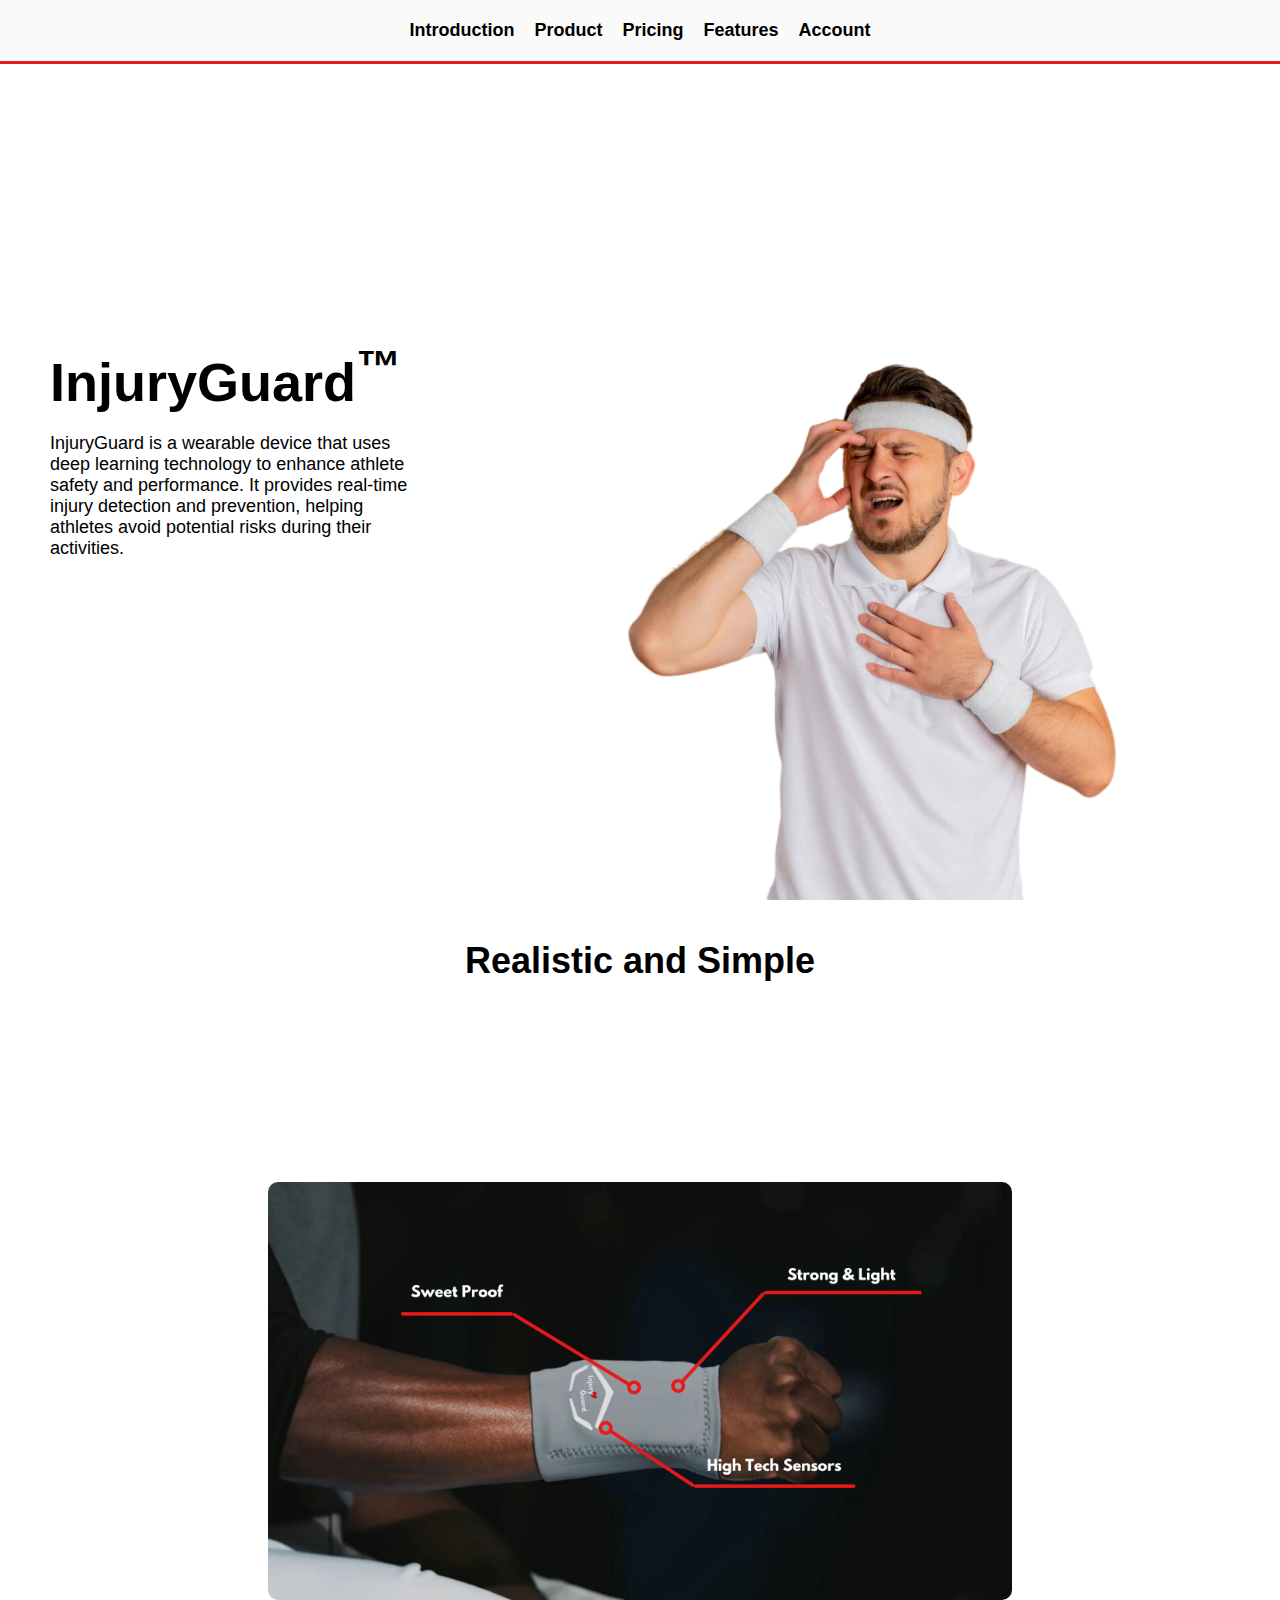
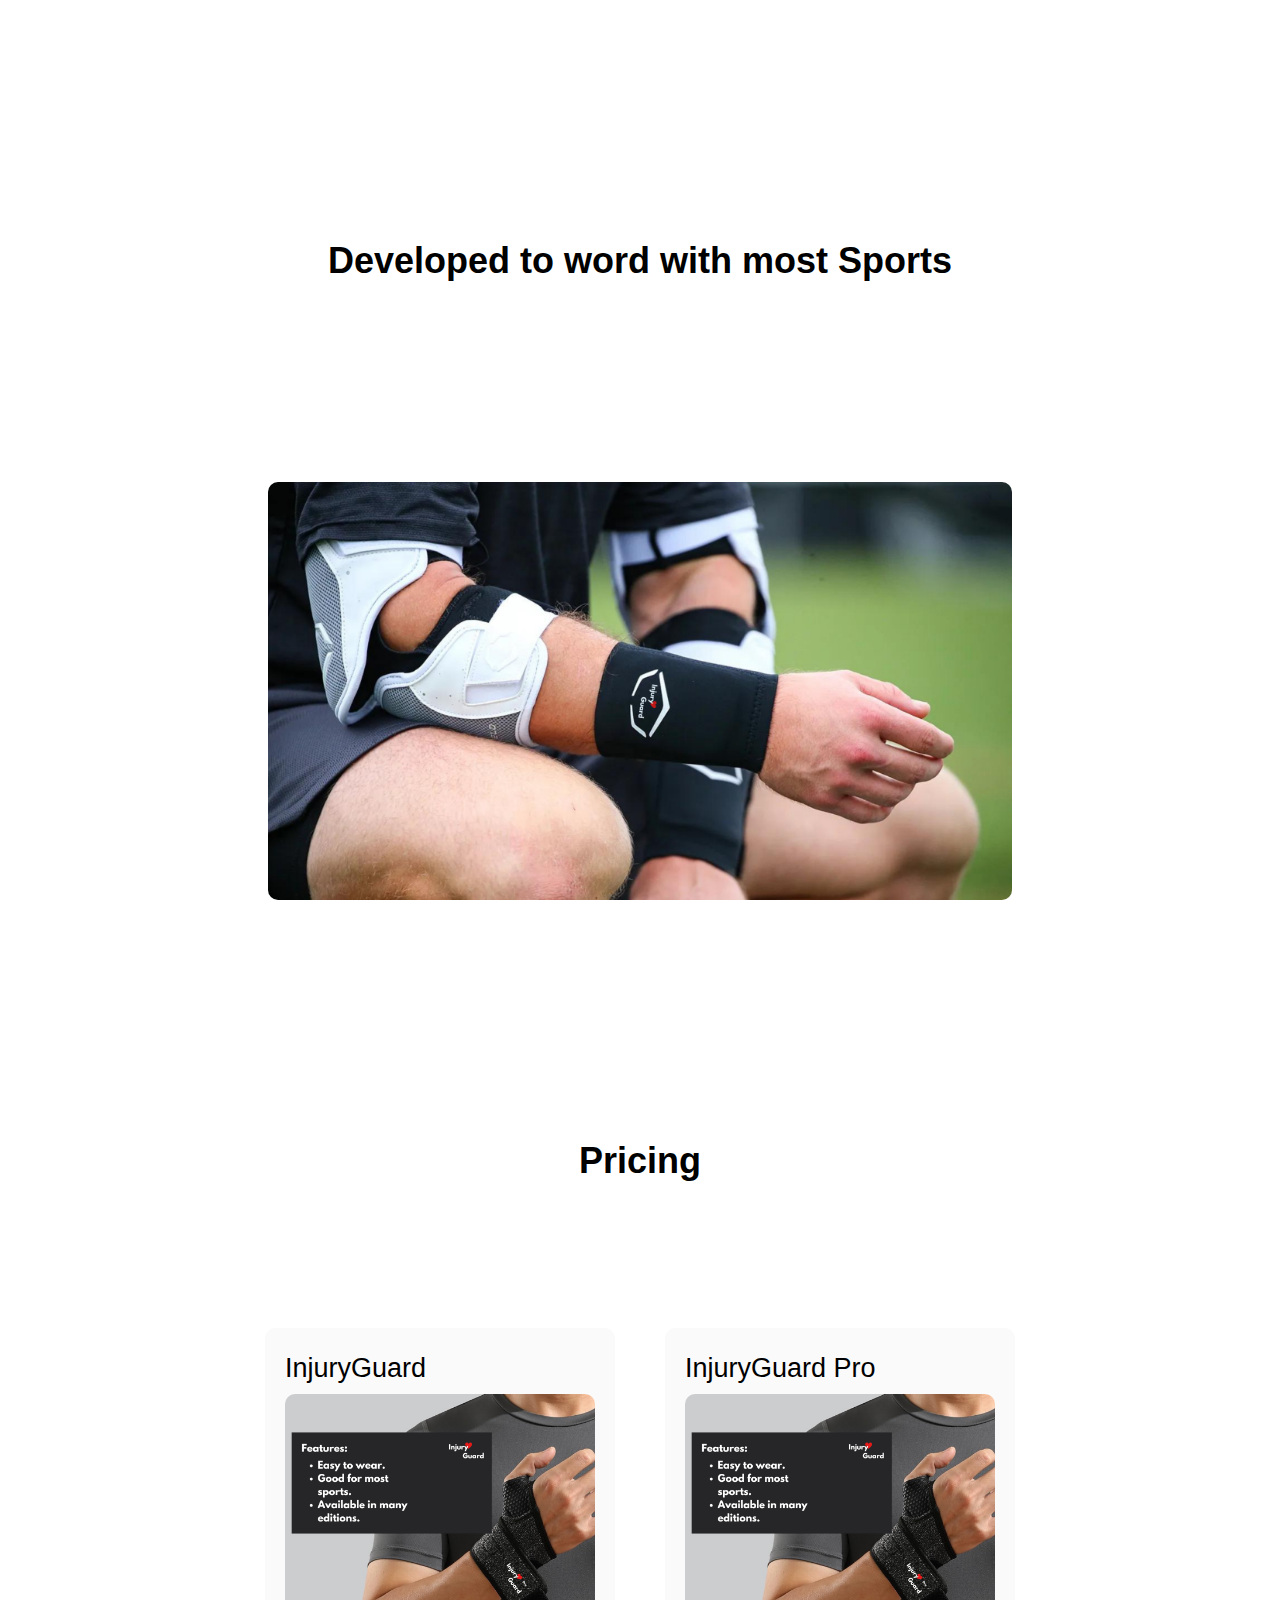
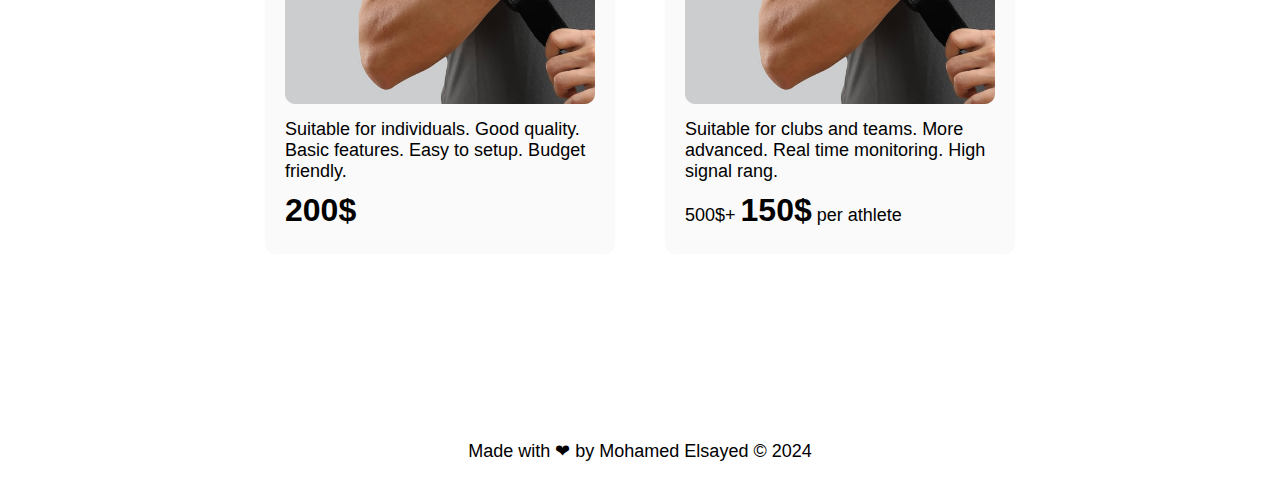
<file: index.html>
<!DOCTYPE html>
<html lang="en">
  <head>
    <meta charset="UTF-8" />
    <meta name="viewport" content="width=device-width, initial-scale=1.0" />
    <link rel="stylesheet" href="./css/master.css" />
    <link
      rel="shortcut icon"
      href="./asset/InjuryGuard.png"
      type="image/x-icon"
    />
    <title>InjuryGuard</title>
  </head>
  <body>
    <header id="intro">
      <nav>
        <a href="#intro">Introduction</a>
        <a href="#products">Product</a>
        <a href="#pricing">Pricing</a>
        <a href="features.html">Features</a>
        <a href="signup.html">Account</a>
      </nav>
      <div class="home">
        <div class="right">
          <div class="group">
            <h1>InjuryGuard<sup>™</sup></h1>
          <div class="des">
            InjuryGuard is a wearable device that uses deep learning technology to enhance athlete safety and performance. It provides real-time injury detection and prevention, helping athletes avoid potential risks during their activities.
          </div>
          </div>
        </div>
        <div class="left">
          <img src="./asset/attack.png" alt="InjuryGuard Logo" />
        </div>
      </div>
    </header>

    <section id="products">
      <div class="text">Realistic and Simple</div>
      <div class="photo">
        <img src="./asset/intro1.png" alt="InjuryGuard" />
      </div>
    </section>

    <section>
      <div class="text">Developed to word with most Sports</div>
      <div class="photo">
        <img src="./asset/intro2.png" alt="InjuryGuard" />
      </div>
    </section>

    <section id="pricing">
      <div class="text">Pricing</div>
      <div class="cards">
        <div class="card">
          <div class="title">InjuryGuard</div>
          <div class="img">
            <img src="./asset/price.png" alt="InjuryGuard" />
          </div>
          <div class="des">
            Suitable for individuals. Good quality. Basic features. Easy to setup. Budget friendly.
          </div>
          <div class="price"><span>200$</span></div>
        </div>
        <div class="card">
          <div class="title">InjuryGuard Pro</div>
          <div class="img">
            <img src="./asset/price.png" alt="InjuryGuard Pro" />
          </div>
          <div class="des">
            Suitable for clubs and teams. More advanced. Real time monitoring.
            High signal rang.
          </div>
          <div class="price">500$+ <span>150$</span> per athlete</div>
        </div>
      </div>
    </section>

    <footer>Made with ❤ by Mohamed Elsayed © 2024</footer>
  </body>
</html>
</file>
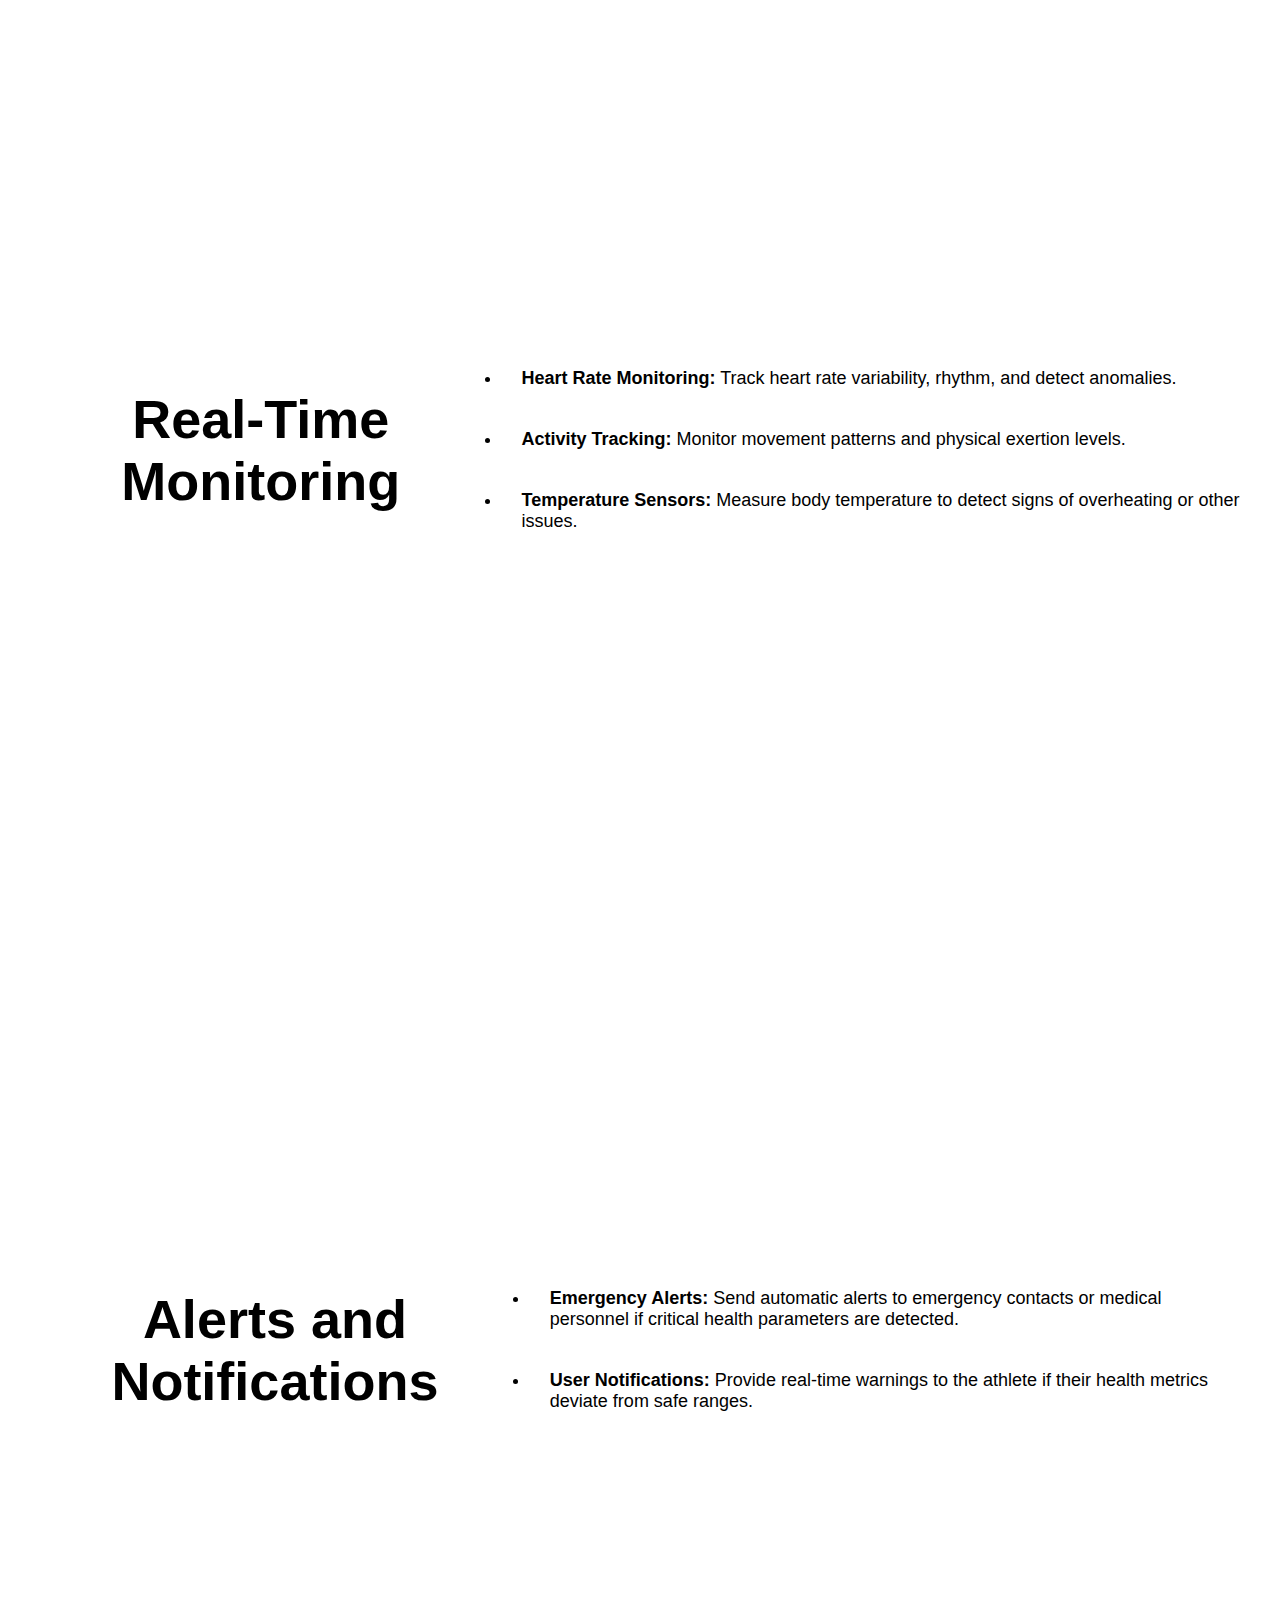
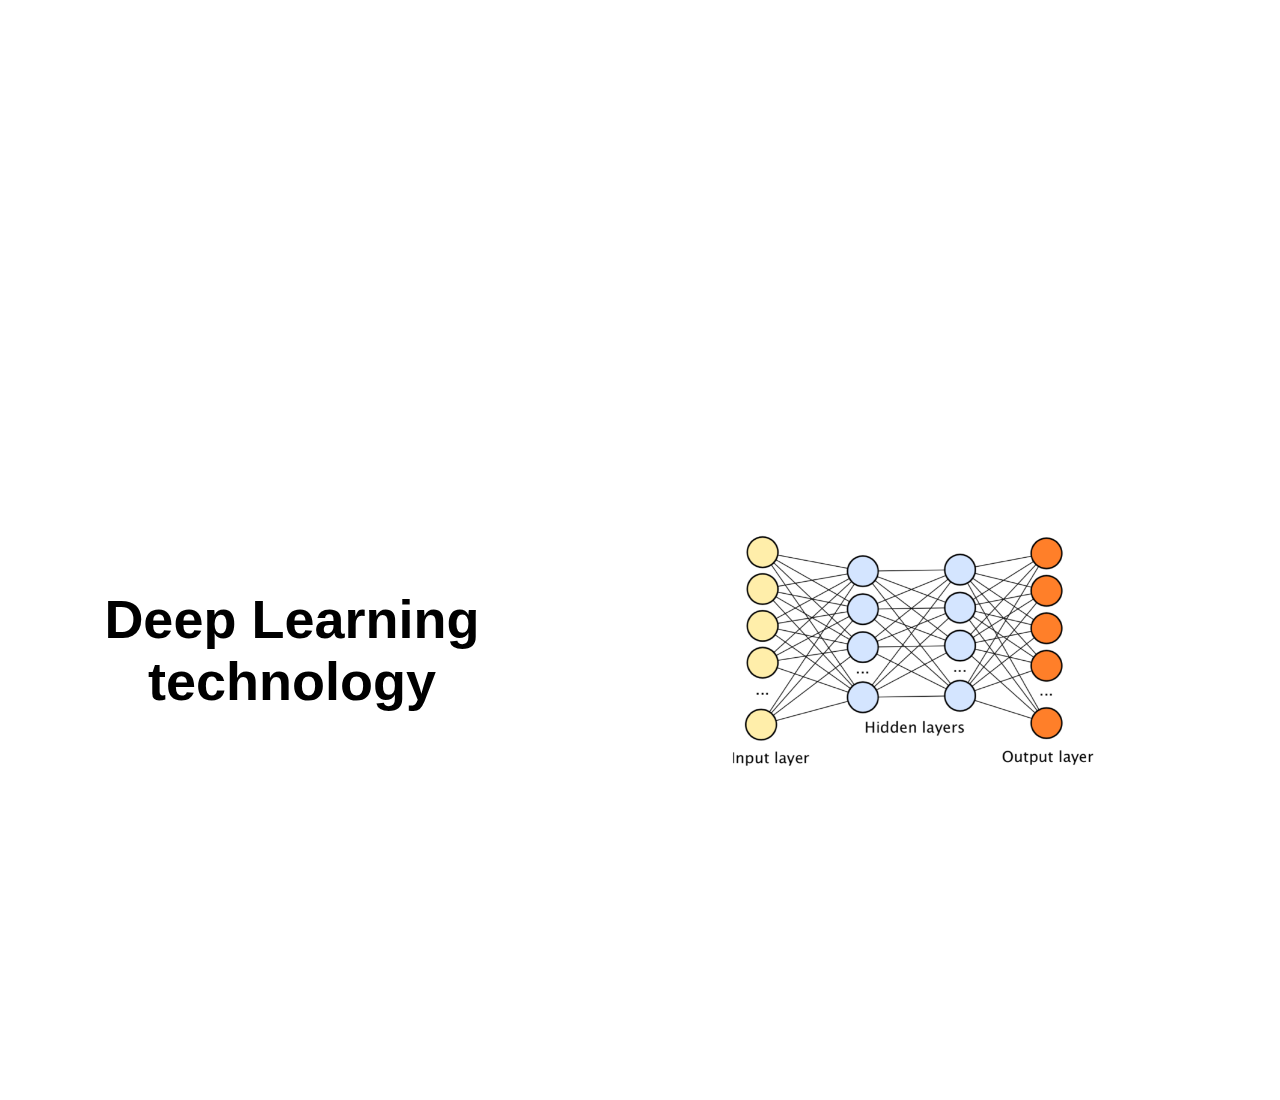
<file: features.html>
<!DOCTYPE html>
<html lang="en">
  <head>
    <meta charset="UTF-8" />
    <meta name="viewport" content="width=device-width, initial-scale=1.0" />
    <link rel="stylesheet" href="./css/master.css" />
    <link
      rel="shortcut icon"
      href="./asset/InjuryGuard.png"
      type="image/x-icon"
    />
    <title>InjuryGuard</title>
  </head>
  <body>
    <section>
      <div class="feat">
        <div class="left">Real-Time Monitoring</div>
        <div class="right">
          <ul>
            <li>
              <b>Heart Rate Monitoring:</b> Track heart rate variability,
              rhythm, and detect anomalies.
            </li>
            <li>
              <b>Activity Tracking:</b> Monitor movement patterns and physical
              exertion levels.
            </li>
            <li>
              <b>Temperature Sensors:</b> Measure body temperature to detect
              signs of overheating or other issues.
            </li>
          </ul>
        </div>
      </div>
    </section>

    <section>
      <div class="feat">
        <div class="left">Alerts and Notifications</div>
        <div class="right">
          <ul>
            <li>
              <b>Emergency Alerts:</b> Send automatic alerts to emergency
              contacts or medical personnel if critical health parameters are
              detected.
            </li>
            <li>
              <b>User Notifications:</b> Provide real-time warnings to the
              athlete if their health metrics deviate from safe ranges.
            </li>
          </ul>
        </div>
      </div>
    </section>

    <section>
      <div class="feat">
        <div class="left">Deep Learning technology</div>
        <div class="right">
          <img src="./asset/neural.png" alt="neural network">
        </div>
      </div>
    </section>
  </body>
</html>
</file>
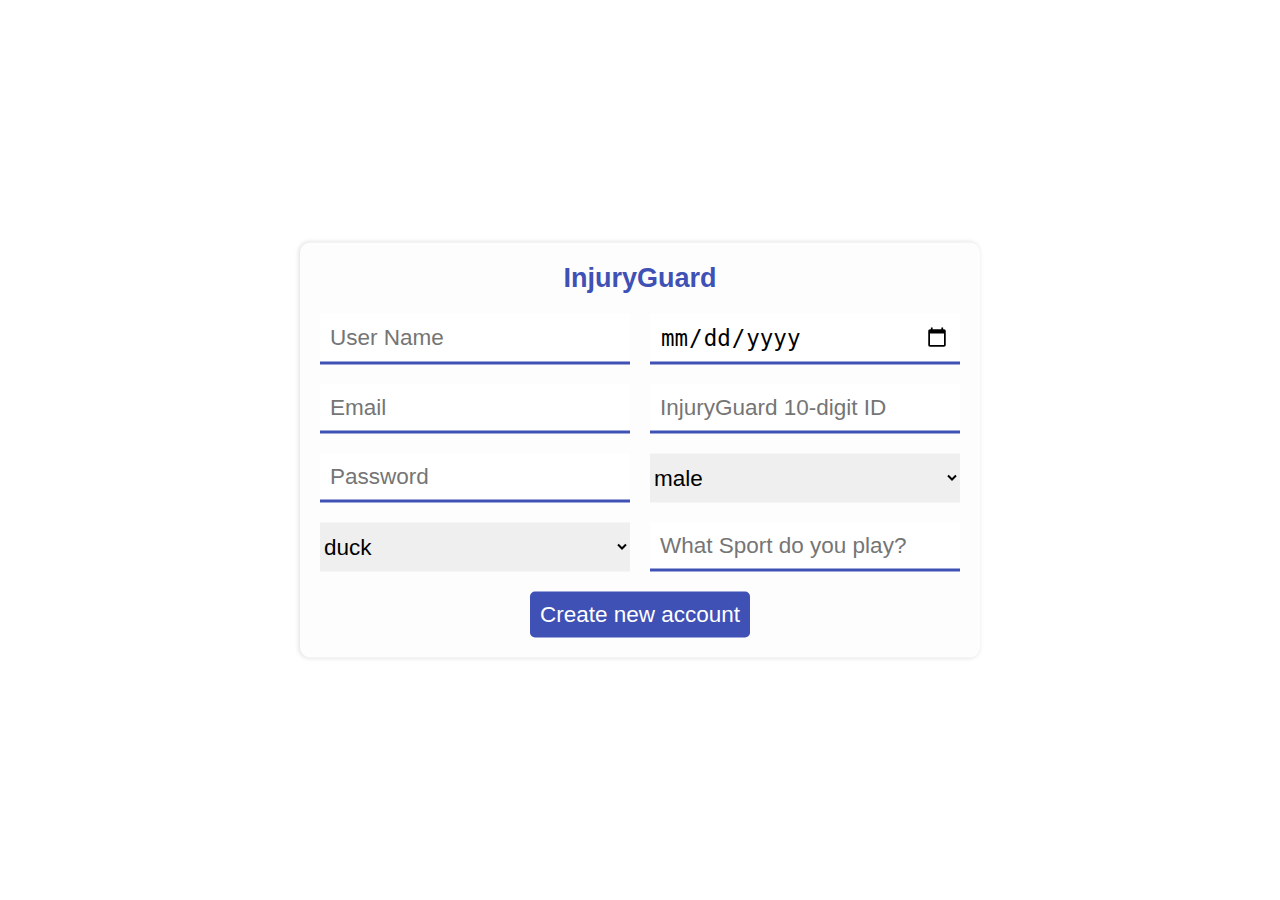
<file: signup.html>
<!DOCTYPE html>
<html lang="en">
  <head>
    <meta charset="UTF-8" />
    <meta name="viewport" content="width=device-width, initial-scale=1.0" />
    <link rel="stylesheet" href="./css/deep.css" />
    <link
      rel="shortcut icon"
      href="./asset/InjuryGuard.png"
      type="image/x-icon"
    />
    <title>InjuryGuard</title>
    <title>Deep Learning</title>
  </head>
  <body>
    <section>
      <div class="title">InjuryGuard</div>
      <form action="/addUser" method="post">
        <div class="group">
          <input
            type="text"
            name="userName"
            placeholder="User Name"
            minlength="10"
            required
          />

          <input type="date" name="userBirth" required />

          <input
            type="mail"
            name="userMail"
            placeholder="Email"
            length="10"
            required
          />

          <input
            type="text"
            name="injuryGuardId"
            placeholder="InjuryGuard 10-digit ID"
            length="10"
            required
          />

          <input
            type="password"
            name="userPassword"
            placeholder="Password"
            minlength="8"
            required
          />

          <select name="age" id="age" required>
            <option value="male">male</option>
            <option value="female">female</option>
          </select>

          <select name="activty" id="activity" required>
            <option value="low">duck</option>
            <option value="moderate">Moderate</option>
            <option value="egular">Regular</option>
            <option value="intensive">Intensive</option>
            <option value="very intensive">Very Intensive</option>
          </select>

          <input
            type="text"
            name="sportType"
            placeholder="What Sport do you play?"
          />
        </div>

        <button>Create new account</button>
      </form>
    </section>
  </body>
</html>
</file>
<file: css/master.css>
* {
  margin: 0;
  padding: 0;
  box-sizing: border-box;
  text-decoration: none;
}

/* width */
::-webkit-scrollbar {
  width: 10px;
}

/* Track */
::-webkit-scrollbar-track {
  background: #fff;
}

/* Handle */
::-webkit-scrollbar-thumb {
  background: #e61a1a;
}

html {
  scroll-behavior: smooth;
}

body {
  background: #fff;
  color: black;
  font-family: "Segoe UI", Arial, sans-serif;
  font-size: 18px;
}

header nav {
  display: flex;
  position: fixed;
  justify-content: center;
  gap: 20px;
  padding: 20px;
  background: #fafafa;
  width: 100%;
  border-bottom: 3px solid #e61a1a;
}

header nav a {
  font-weight: bold;
  color: #000;
  transition: color 0.5s;
  user-select: none;
}

header nav a:hover {
  color: #e61a1a;
}

header .home {
  display: grid;
  grid-template-columns: 1fr 1fr;
  height: 100vh;
  max-height: 1000px;
}

header .home .left {
  display: flex;
  justify-content: center;
  align-items: flex-end;
}

header .home .left img {
  width: 800px;
}

@media (max-width: 767px) {
  header nav {
    display: none;
  }
  header .home .left {
    display: none;
  }
}

header .home .right {
  padding: 50px;
  display: flex;
  justify-content: flex-start;
  align-items: center;
}

header .home .right h1 {
  font-size: 3em;
  margin-bottom: 20px;
}

section {
  display: grid;
  grid-auto-rows: auto 1fr;
  min-height: 100vh;
  padding: 20px;
}

section .text {
  font-size: 2em;
  font-weight: bold;
  text-align: center;
  padding: 20px;
}

section .photo {
  display: flex;
  justify-content: center;
  align-items: center;
  height: auto;
}

section img {
  width: 60%;
  border-radius: 10px;
}

#pricing .cards {
  display: flex;
  justify-content: center;
  align-items: center;
  gap: 50px;
  flex-wrap: wrap;
}

section .card {
  width: 350px;
  padding: 20px;
  border-radius: 10px;
  background: #fafafa;
}

section .card .title {
  font-size: 1.5em;
}

section .card div {
  padding: 5px 0;
}

section .card img {
  width: 100%;
}

section .card .price span {
  font-size: 2rem;
  font-weight: bold;
}

section .feat {
  display: flex;
  justify-content: center;
  align-items: center;
}

section .feat .left {
  display: flex;
  justify-content: center;
  align-items: center;
  font-size: 3em;
  font-weight: bold;
  text-align: center;
}

section .feat .right {
  width: 70%;
  display: flex;
  justify-content: center;
  align-items: center;
}

section .feat .right ul li {
  padding: 20px;
}

footer {
  margin-top: 20px;
  padding: 20px;
  text-align: center;
}
</file>
<file: css/deep.css>
* {
  margin: 0;
  padding: 0;
  box-sizing: border-box;
  text-decoration: none;
}

/* width */
::-webkit-scrollbar {
  width: 10px;
}

/* Track */
::-webkit-scrollbar-track {
  background: #fff;
}

/* Handle */
::-webkit-scrollbar-thumb {
  background: #e61a1a;
}

html {
  scroll-behavior: smooth;
}

body {
  background: #fff;
  color: black;
  font-family: "Segoe UI", Arial, sans-serif;
  font-size: 18px;
}

section {
  position: absolute;
  top: 50%;
  left: 50%;
  transform: translate(-50%, -50%);
  padding: 20px;
  font-weight: bold;
  background: #fdfdfd;
  box-shadow: -1px 0 5px #ddd;
  border-radius: 10px;
}

section .title {
  text-align: center;
  font-size: 1.5em;
  margin-bottom: 20px;
  color: #3f51b5;
}

section form {
  font-size: 18px;
}

section form .group {
  display: grid;
  grid-template-columns: 1fr 1fr;
  gap: 20px;
}

section form input,
section form select,
section form button {
  font-size: 1.25em;
  border: 0;
  outline: none;
  display: block;
}

section form input {
  border-bottom: 3px solid #3f51b5;
  padding: 10px;
}

section form button {
    background: #3f51b5;
    color: white;
    cursor: pointer;
    padding: 10px;
    border-radius: 5px;
    margin: 20px auto;
    margin-bottom: 0;
}
</file>
